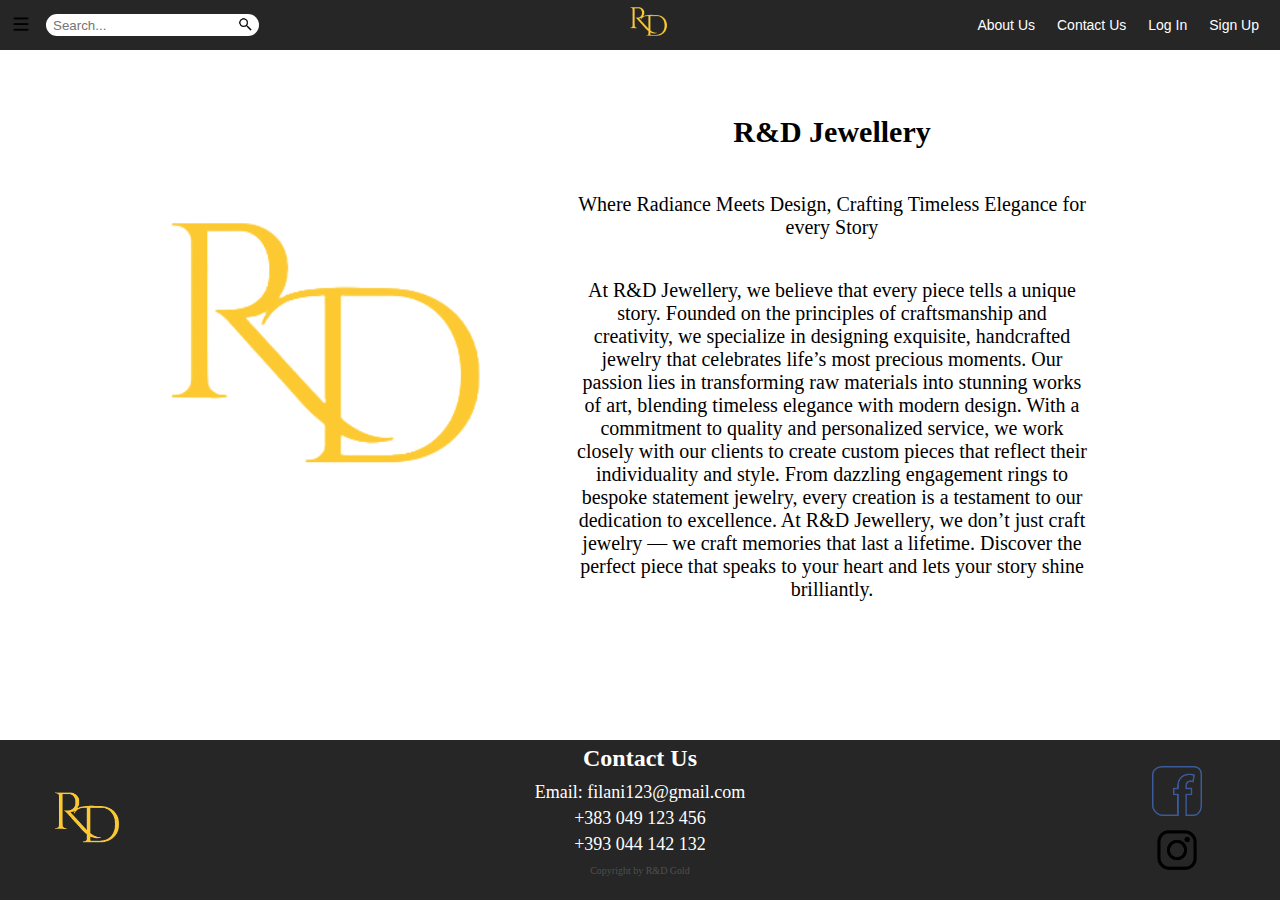
<file: aboutus.html>
<!DOCTYPE html>
<html lang="en">

<head>
    <meta charset="UTF-8">
    <meta name="viewport" content="width=device-width, initial-scale=1.0">
    <link rel="stylesheet" href="style.css">
    <link rel="stylesheet" href="aboutus.css">
    <title>About Us</title>
</head>

<body>
    <header>
        <div class="navbar">
            <div class="sidebar">
                <button>
                    <img src="images/menubar.png">
                </button>
            </div>
            <div class="search-bar">

                <input type="search" placeholder="Search...">
                <button id="search"><img src="images/search.png"></button>
            </div>
            <div class="logo">
                <a href="index.html"><img src="images/file.png" alt=""></a>

            </div>
            <div class="about-contact">
                <a href="aboutus.html"><button>About Us
                    </button>
                </a>
                <a href="contact.html" style="margin-left: 10px;"><button>Contact Us
                    </button></a>
            </div>
            <div class="register">
                <div class="login">
                    <button>
                        <a href="login.html">
                            Log In
                        </a>
                    </button>
                </div>
                <div class="signup">
                    <button>
                        <a href="signup.html">
                            Sign Up
                        </a>
                    </button>
                </div>
            </div>
        </div>
    </header>
    <main>
        <div class="aboutus-container">
            <div class="leftside">
                <img src="images/file.png" alt="">

            </div>
            <div class="rightside">
                <h2>R&D Jewellery</h2>
                <p>Where Radiance Meets Design, Crafting Timeless Elegance for every Story</p>
                <p>At R&D Jewellery, we believe that every piece tells a unique story. Founded on the principles of
                    craftsmanship and creativity, we specialize in designing exquisite, handcrafted jewelry that
                    celebrates life’s most precious moments. Our passion lies in transforming raw materials into
                    stunning works of art, blending timeless elegance with modern design.

                    With a commitment to quality and personalized service, we work closely with our clients to create
                    custom pieces that reflect their individuality and style. From dazzling engagement rings to bespoke
                    statement jewelry, every creation is a testament to our dedication to excellence.

                    At R&D Jewellery, we don’t just craft jewelry — we craft memories that last a lifetime. Discover the
                    perfect piece that speaks to your heart and lets your story shine brilliantly.</p>
            </div>
        </div>


    </main>
    <footer>
        <div id="footer">
            <div id="footer-logo">
                <img src="images/file.png" alt="">
            </div>
            <div id="contacts">
                <h2>Contact Us</h2>
                <p class="contact-p">Email: filani123@gmail.com</p>
                <p class="contact-p"> +383 049 123 456</p>
                <p class="contact-p"> +393 044 142 132</p>
                <p id="copyright">Copyright by R&D Gold</p>
            </div>
            <div id="social-medias">
                <a href="https://www.facebook.com/"><img src="images/fcbicon.png" alt=""></a>
                <a href="https://www.instagram.com/"><img src="images/igicon.png" alt=""></a>
            </div>
        </div>
    </footer>
</body>

</html>
</file>
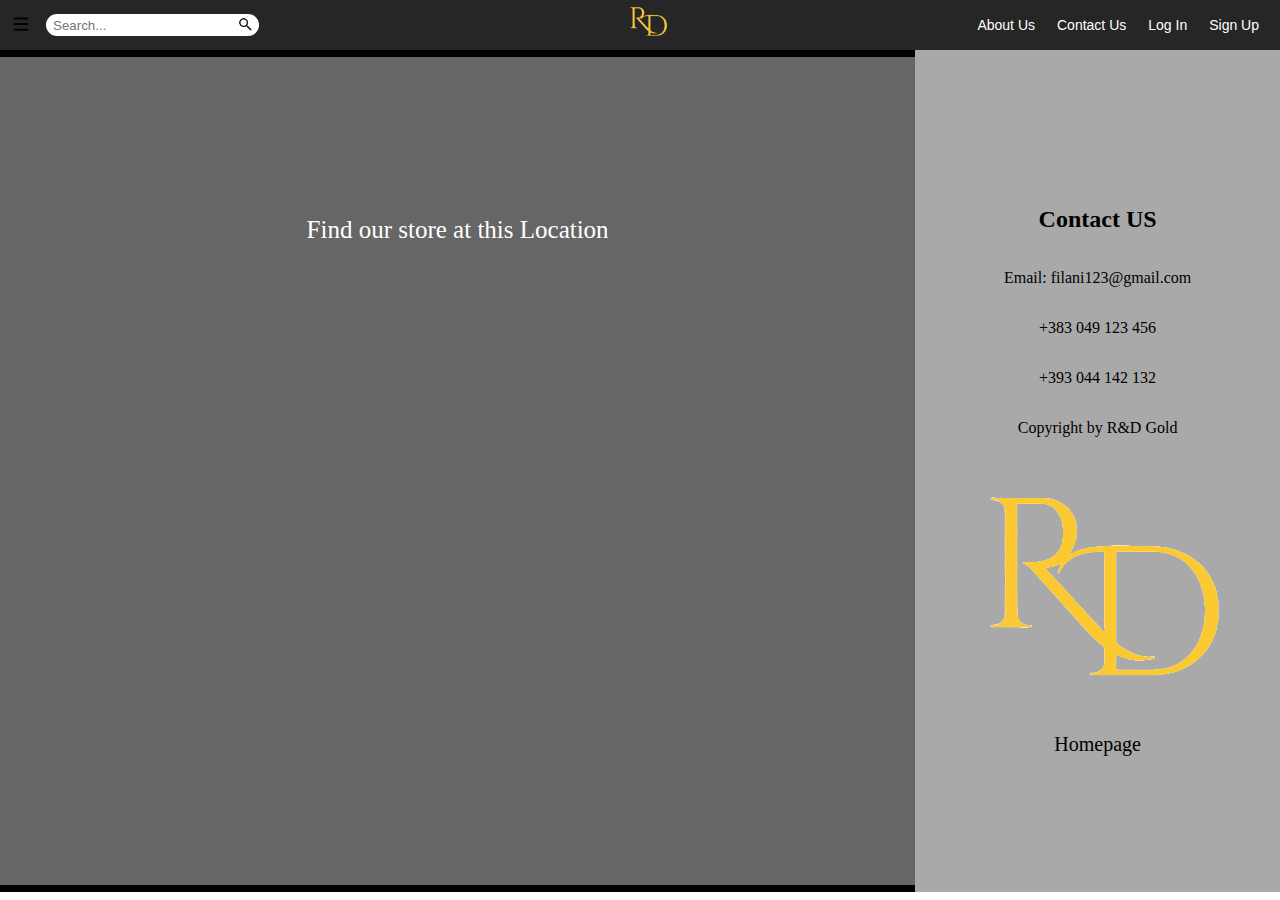
<file: contact.html>
<!DOCTYPE html>
<html lang="en">

<head>
    <meta charset="UTF-8">
    <meta name="viewport" content="width=device-width, initial-scale=1.0">
    <link rel="stylesheet" href="style.css">
    <link rel="stylesheet" href="contact.css">
    <title>Contact Us</title>
</head>

<body>
    <header>
        <div class="navbar">
            <div class="sidebar">
                <button>
                    <img src="images/menubar.png">
                </button>
            </div>
            <div class="search-bar">

                <input type="search" placeholder="Search...">
                <button id="search"><img src="images/search.png"></button>
            </div>
            <div class="logo">
                <a href="index.html"><img src="images/file.png" alt=""></a>

            </div>
            <div class="about-contact">
                <a href="aboutus.html"><button>About Us
                    </button>
                </a>
                <a href="contact.html" style="margin-left: 10px;"><button>Contact Us
                    </button></a>
            </div>
            <div class="register">
                <div class="login">
                    <button>
                        <a href="login.html">
                            Log In
                        </a>
                    </button>
                </div>
                <div class="signup">
                    <button>
                        <a href="signup.html">
                            Sign Up
                        </a>
                    </button>
                </div>
            </div>
        </div>
    </header>
    <main>
        <div class="contact-container">
            <div id="map">
                <p>Find our store at this Location</p>
                <iframe
                    src="https://www.google.com/maps/embed?pb=!1m18!1m12!1m3!1d722.0290751576757!2d21.161289172213742!3d42.662215400000015!2m3!1f0!2f0!3f0!3m2!1i1024!2i768!4f13.1!3m3!1m2!1s0x13549fa00a0995a9%3A0xc066f7dcdfc7bb41!2sTREATS4U!5e1!3m2!1sen!2s!4v1733678983966!5m2!1sen!2s"
                    width="600" height="450" style="border:0;" allowfullscreen="" loading="lazy"
                    referrerpolicy="no-referrer-when-downgrade"></iframe>
            </div>
            <div id="left-side">
                <h2>Contact US</h2>
                <p>Email: filani123@gmail.com</p>
                <p> +383 049 123 456</p>
                <p> +393 044 142 132</p>
                <p>Copyright by R&D Gold</p>
                <img src="images/file2.png" alt="">
                <a href="index.html" style="text-decoration: none; color: black; font-size: 20px;">Homepage</a>
            </div>
        </div>
    </main>

</body>

</html>
</file>
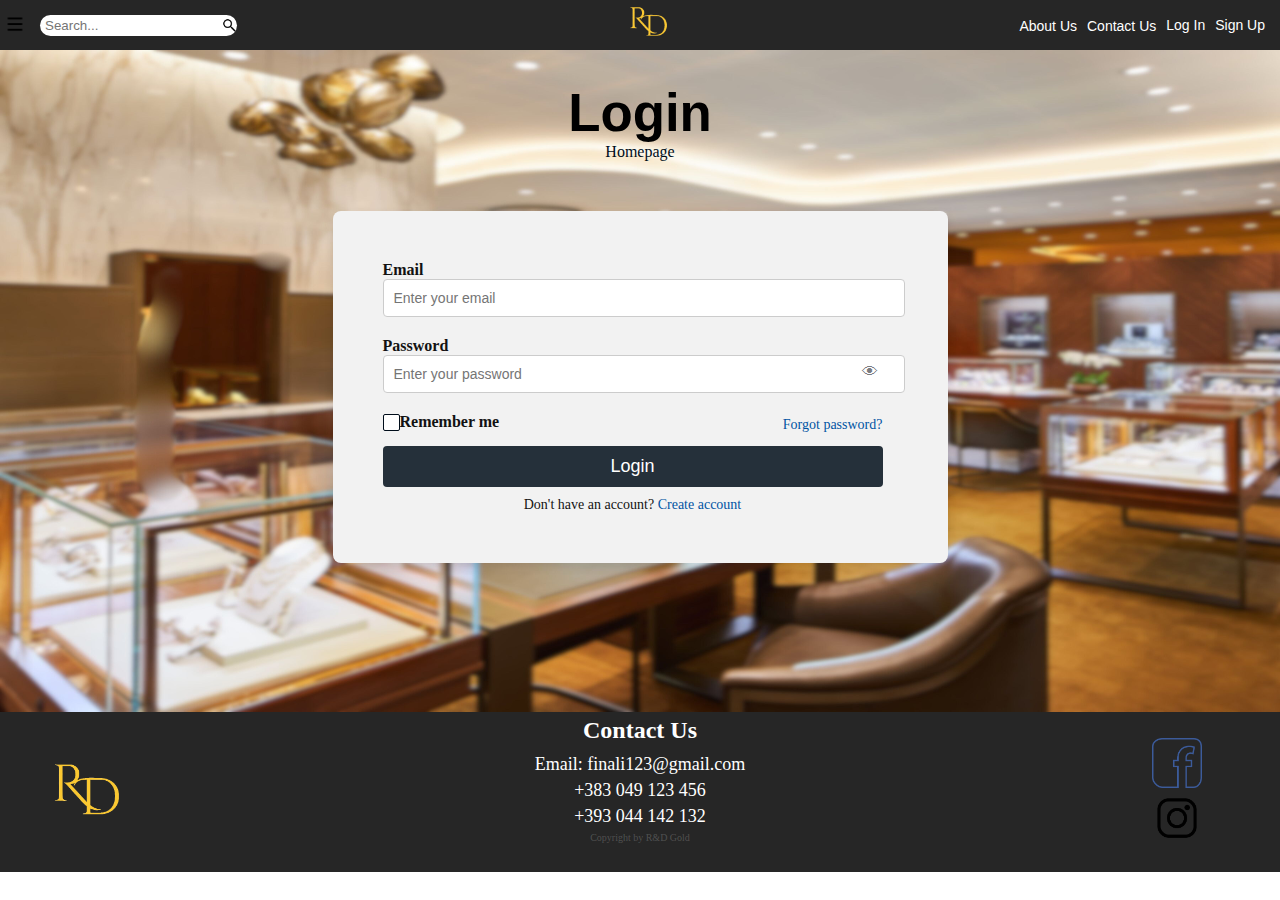
<file: login.html>
<!DOCTYPE html>
<html lang="en">

<head>
    <meta charset="UTF-8">
    <meta name="viewport" content="width=device-width, initial-scale=1.0">
    <link rel="stylesheet" href="style.css">
    <link rel="stylesheet" href="style_Login.css">
    <title>Document</title>
</head>

<body>

    <header>
        <div class="navbar">
            <div class="sidebar">
                <button>
                    <a href="store.html"><img src="images/menubar.png"></a>
                </button>
            </div>
            <div class="search-bar">

                <input type="search" placeholder="Search...">
                <button id="search"><img src="images/search.png"></button>
            </div>
            <div class="logo">
                <a href="index.html"><img src="images/file.png" alt=""></a>

            </div>
            <div class="about-contact" style="padding-top: 2.5px;">
                <a href="aboutus.html"><button>About Us
                    </button>
                </a>
                <a href="contact.html" style="margin-left: 10px;"><button>Contact Us
                    </button></a>
            </div>
            <div class="register">
                <div class="login">
                    <button>
                        <a href="login.html">
                            Log In
                        </a>
                    </button>
                </div>
                <div class="signup">
                    <button>
                        <a href="signup.html">
                            Sign Up
                        </a>
                    </button>
                </div>
            </div>
        </div>
    </header>
    <main>
        <div class="Logintext">
            <h1>Login</h1>
            <a href="index.html">Homepage</a>
        </div>
        <div class="loginbox">
            <div class="vrflexbox">
                <form action="/login" method="post">
                    <label for="Email">Email</label>
                    <input type="email" id="Email" name="email" placeholder="Enter your email" required>
                    <label for="password">Password</label>
                    <div class="input-container">
                        <input type="password" id="password" placeholder="Enter your password" required>
                        <button type="button" class="toggle-password" onclick="togglePassword()">👁</button>
                    </div>


                    <div class="hrflexbox">
                        <label class="checkbox">
                            <input type="checkbox" name="agree" value="yes">
                            Remember me
                        </label>
                        <a href="#">Forgot password?</a>
                    </div>
                    <button class="button" type="submit">Login</button>
                    <p>Don't have an account? <a href="signup.html" class="register-link">Create account</a></p>
            </div>
        </div>
        </form>
    </main>
    <footer>

        <div id="footer">
            <div id="footer-logo">
                <img src="images/file.png" alt="">
            </div>
            <div id="contacts">
                <h2>Contact Us</h2>
                <p class="contact-p">Email: finali123@gmail.com</p>
                <p class="contact-p"> +383 049 123 456</p>
                <p class="contact-p"> +393 044 142 132</p>
                <p id="copyright">Copyright by R&D Gold</p>
            </div>
            <div id="social-medias">
                <img src="images/fcbicon.png" alt="">
                <img src="images/igicon.png" alt="">
            </div>
        </div>

        <script>
            function togglePassword() {
                const passwordInput = document.getElementById('password');
                const toggleButton = document.querySelector('.toggle-password');


                const isPasswordVisible = passwordInput.type === 'text';
                passwordInput.type = isPasswordVisible ? 'password' : 'text';


            }
        </script>
    </footer>

</body>

</html>
</file>
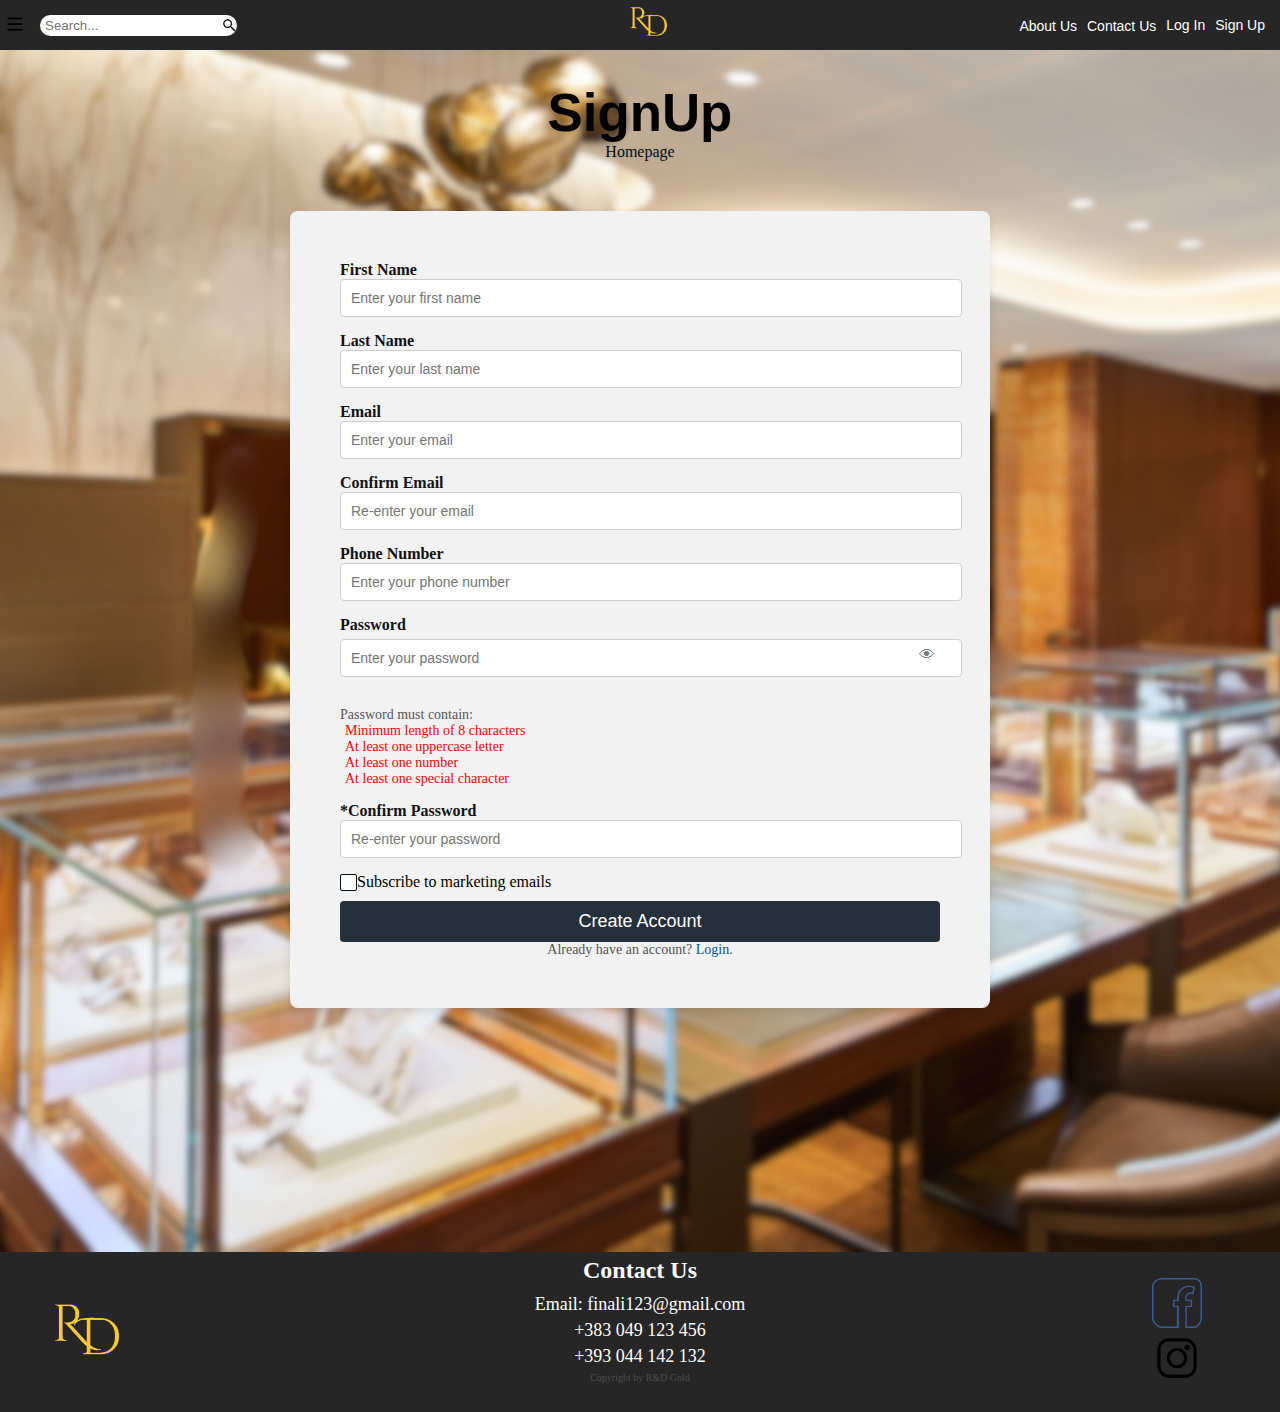
<file: signup.html>
<!DOCTYPE html>
<html lang="en">

<head>
    <meta charset="UTF-8">
    <meta name="viewport" content="width=device-width, initial-scale=1.0">
    <link rel="stylesheet" href="style.css">
    <link rel="stylesheet" href="style_signup.css">
    <title>Document</title>
</head>

<body>

    <header>
        <div class="navbar">
            <div class="sidebar">
                <button>
                    <a href="store.html"><img src="images/menubar.png"></a>
                </button>
            </div>
            <div class="search-bar">

                <input type="search" placeholder="Search...">
                <button id="search"><img src="images/search.png"></button>
            </div>
            <div class="logo">
                <a href="index.html"> <img src="images/file.png" alt=""></a>

            </div>
            <div class="about-contact" style="padding-top: 2.5px;">
                <a href="aboutus.html"><button>About Us
                    </button>
                </a>
                <a href="contact.html" style="margin-left: 10px;"><button>Contact Us
                    </button></a>
            </div>
            <div class="register">
                <div class="login">
                    <button>
                        <a href="login.html">
                            Log In
                        </a>
                    </button>
                </div>
                <div class="signup">
                    <button>
                        <a href="signup.html">
                            Sign Up
                        </a>
                    </button>
                </div>
            </div>
        </div>
    </header>
    <main>
        <div class="Logintext">
            <h1>SignUp</h1>
            <a href="index.html">Homepage</a>
        </div>
        <div class="create-account-box">
            <form id="create-account-form">

                <label for="first-name" class="form-label">First Name</label>
                <input type="text" id="first-name" name="first-name" class="form-input"
                    placeholder="Enter your first name" required>


                <label for="last-name" class="form-label">Last Name</label>
                <input type="text" id="last-name" name="last-name" class="form-input" placeholder="Enter your last name"
                    required>


                <label for="email" class="form-label">Email</label>
                <input type="email" id="email" name="email" class="form-input" placeholder="Enter your email" required>


                <label for="confirm-email" class="form-label">Confirm Email</label>
                <input type="email" id="confirm-email" name="confirm-email" class="form-input"
                    placeholder="Re-enter your email" required>


                <label for="phone-number" class="form-label">Phone Number</label>
                <input type="tel" id="phone-number" name="phone-number" class="form-input"
                    placeholder="Enter your phone number" required>


                <div class="password-wrapper">

                    <label for="password" class="form-label">Password</label>
                    <div class="input-container">
                        <input type="password" id="password" name="password" class="form-input"
                            placeholder="Enter your password" required>
                        <button type="button" class="toggle-password" onclick="togglePassword()">👁</button>
                    </div>

                </div>

                <div id="password-requirements" class="password-requirements">
                    Password must contain:
                    <ul>
                        <li id="min-length" class="invalid">Minimum length of 8 characters</li>
                        <li id="uppercase" class="invalid">At least one uppercase letter</li>
                        <li id="number" class="invalid">At least one number</li>
                        <li id="special-char" class="invalid">At least one special character</li>
                    </ul>
                </div>


                <label for="confirm-password" class="form-label">*Confirm Password</label>
                <input type="password" id="confirm-password" name="confirm-password" class="form-input"
                    placeholder="Re-enter your password" required>


                <label class="checkbox">
                    <input type="checkbox" name="agree" value="yes">
                    Subscribe to marketing emails
                </label>


                <button type="submit" class="form-button">Create Account</button>


                <p class="privacy-policy-text">
                    Already have an account?
                    <a href="login.html">Login</a>.
                </p>
            </form>
        </div>


    </main>
    <footer>
        <div id="footer">
            <div id="footer-logo">
                <img src="images/file.png" alt="">
            </div>
            <div id="contacts">
                <h2>Contact Us</h2>
                <p class="contact-p">Email: finali123@gmail.com</p>
                <p class="contact-p"> +383 049 123 456</p>
                <p class="contact-p"> +393 044 142 132</p>
                <p id="copyright">Copyright by R&D Gold</p>
            </div>
            <div id="social-medias">
                <img src="images/fcbicon.png" alt="">
                <img src="images/igicon.png" alt="">
            </div>
        </div>
    </footer>

    <script src="signup.js"></script>


</body>

</html>
</file>
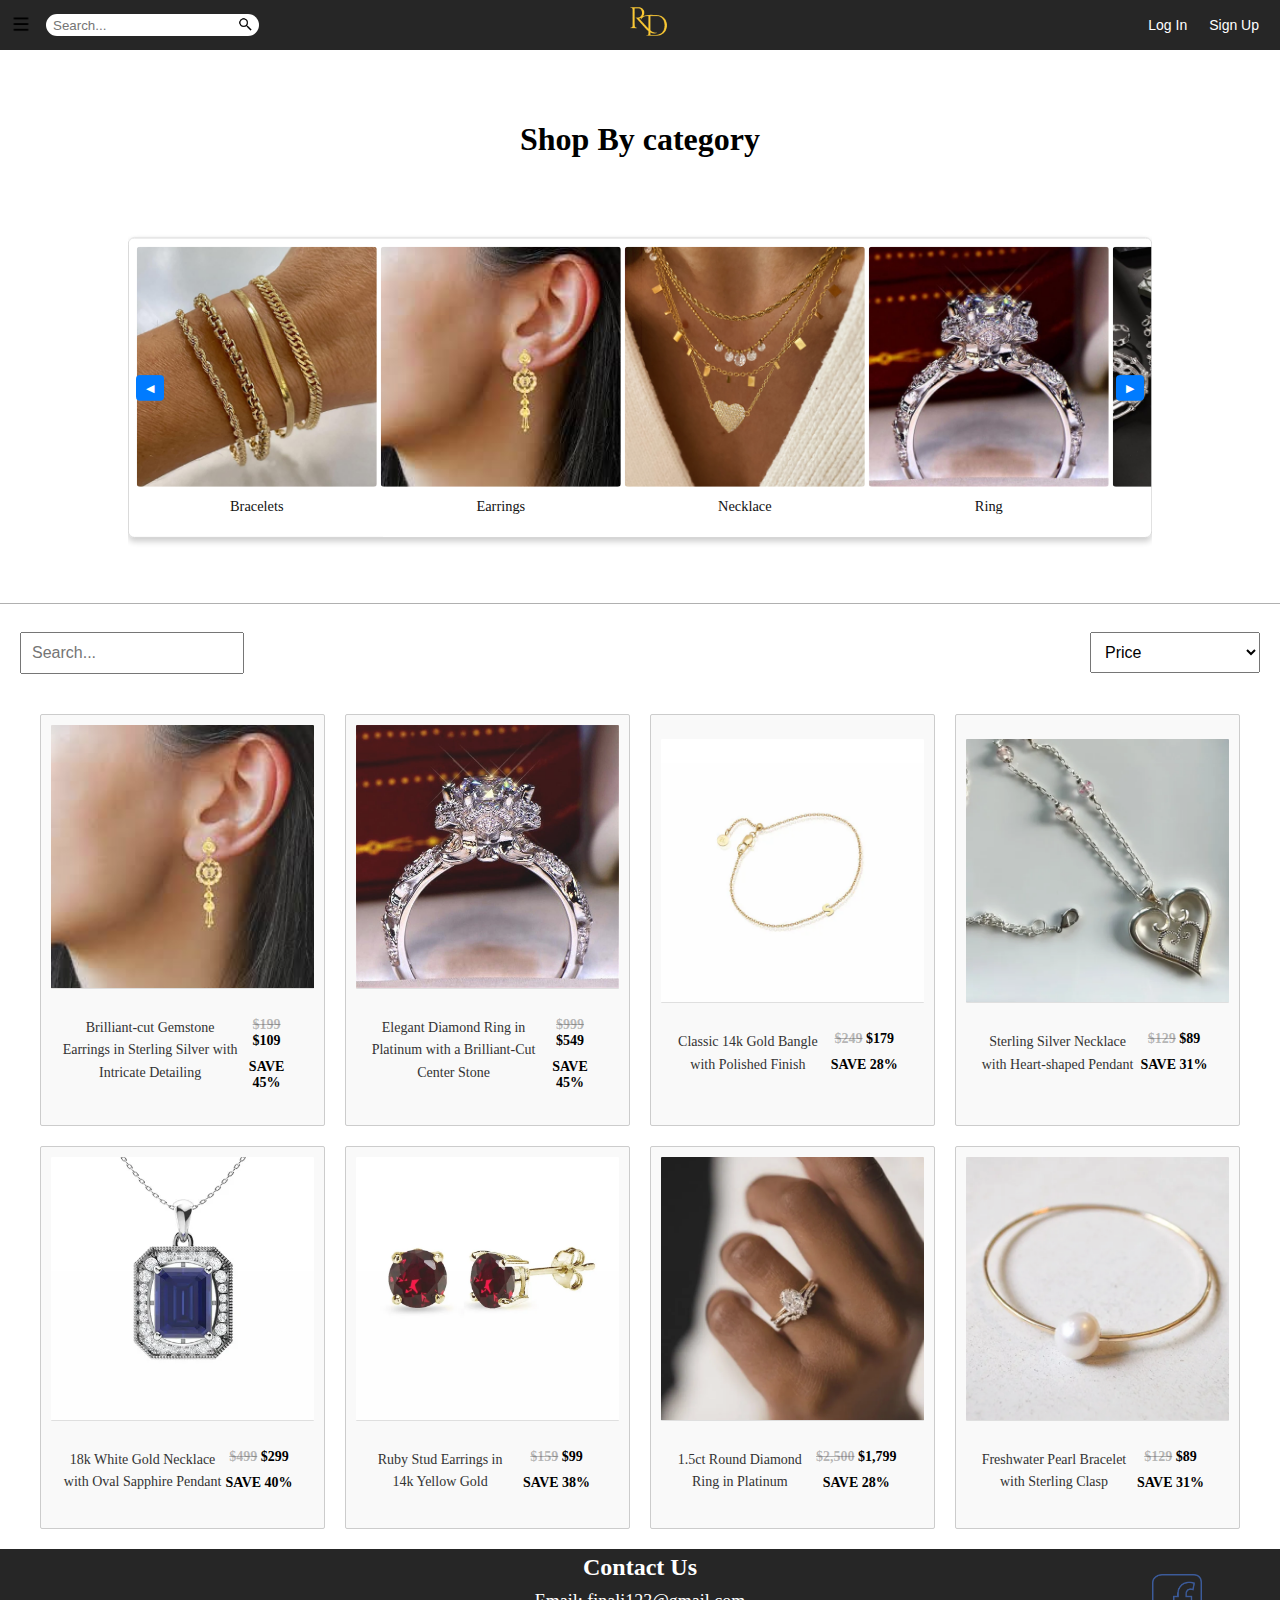
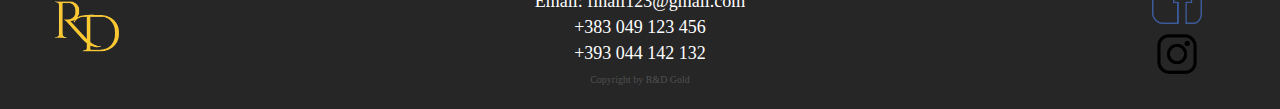
<file: store.html>
<!DOCTYPE html>
<html lang="en">

<head>
  <meta charset="UTF-8">
  <meta name="viewport" content="width=device-width, initial-scale=1.0">
  <link rel="stylesheet" href="style.css">
  <link rel="stylesheet" href="style_store.css">
  <title>Store</title>
</head>

<body>
  <header>
    <div class="navbar">
      <div class="sidebar">
        <button>
          <img src="images/menubar.png">
        </button>
      </div>
      <div class="search-bar">

        <input type="search" placeholder="Search...">
        <button id="search"><img src="images/search.png"></button>
      </div>
      <div class="logo">
        <a href="index.html"><img src="images/file.png" alt=""></a>

      </div>
      <div class="register">
        <div class="login">
          <button>
            <a href="login.html">
              Log In
            </a>
          </button>
        </div>
        <div class="signup">
          <button>
            <a href="signup.html">
              Sign Up
            </a>
          </button>
        </div>
      </div>
    </div>
  </header>
  <main>
    <div class="image-scroll-text">
      <h1>Shop By category</h1>
    </div>
    <section class="image-scroll-section">
      <div class="image-scroll-container">
        <div class="image-item"><a href="#">
            <img class="image" src="images/bracelets.jpg" alt="Bracelets">
            <p class="image-caption">Bracelets</p>
          </a>
        </div>
        <div class="image-item"><a href="#">
            <img class="image" src="images/earrings.jpg" alt="Earrings">
            <p class="image-caption">Earrings</p>
          </a>
        </div>
        <div class="image-item"><a href="#">
            <img class="image" src="images/necklace.jpg" alt="Necklace">
            <p class="image-caption">Necklace</p>
          </a>
        </div>
        <div class="image-item"><a href="#">
            <img class="image" src="images/ring.jpg" alt="Ring">
            <p class="image-caption">Ring</p>
          </a>
        </div>
        <div class="image-item"><a href="#">
            <img class="image" src="images/silver.jpg" alt="Silver">
            <p class="image-caption">Silver</p>
          </a>
        </div>
        <div class="image-item"><a href="#">
            <img class="image" src="images/gold.webp" alt="Gold">
            <p class="image-caption">Gold</p>
          </a>
        </div>
      </div>

      <button class="scroll-left">◀</button>
      <button class="scroll-right">▶</button>
    </section>
    <hr>
    <section class="search-filter-section">
      <div class="search-box">
        <input type="text" placeholder="Search..." />
      </div>
      <div class="filter-dropdown">
        <select>
          <option value="price">Price</option>
          <option value="category">Category</option>
          <option value="rating">Rating</option>
        </select>
      </div>
    </section>
    <section class="grid-container">

      <div class="grid-item">
        <a href="#"><img src="images/earrings.jpg" alt="Gemstone Earrings"></a>
        <div class="item-details">
          <p class="item-description">Brilliant-cut Gemstone Earrings in Sterling Silver with Intricate Detailing</p>
          <div class="item-pricing">
            <p class="item-price"><span class="strike">$199</span> $109</p>
            <p class="save-percentage">SAVE 45%</p>
          </div>
        </div>
      </div>
      <div class="grid-item">
        <a href="#"><img src="images/ring.jpg" alt="Diamond Solitaire Ring"></a>
        <div class="item-details">
          <p class="item-description">Elegant Diamond Ring in Platinum with a Brilliant-Cut Center Stone</p>
          <div class="item-pricing">
            <p class="item-price"><span class="strike">$999</span> $549</p>
            <p class="save-percentage">SAVE 45%</p>
          </div>
        </div>
      </div>
      <div class="grid-item">
        <a href="#"><img src="images/gold-bracelet.jpg" alt="Gold Bracelet"></a>
        <div class="item-details">
          <p class="item-description">Classic 14k Gold Bangle with Polished Finish</p>
          <div class="item-pricing">
            <p class="item-price"><span class="strike">$249</span> $179</p>
            <p class="save-percentage">SAVE 28%</p>
          </div>
        </div>
      </div>
      <div class="grid-item">
        <a href="#"><img src="images/silver-necklace.jpg" alt="Sterling Silver Necklace"></a>
        <div class="item-details">
          <p class="item-description">Sterling Silver Necklace with Heart-shaped Pendant</p>
          <div class="item-pricing">
            <p class="item-price"><span class="strike">$129</span> $89</p>
            <p class="save-percentage">SAVE 31%</p>
          </div>
        </div>
      </div>
      <div class="grid-item">
        <a href="#"><img src="images/sapphire-necklace.jpg" alt="Sapphire Necklace"></a>
        <div class="item-details">
          <p class="item-description">18k White Gold Necklace with Oval Sapphire Pendant</p>
          <div class="item-pricing">
            <p class="item-price"><span class="strike">$499</span> $299</p>
            <p class="save-percentage">SAVE 40%</p>
          </div>
        </div>
      </div>

      <div class="grid-item">
        <a href="#"><img src="images/ruby-earrings.jpg" alt="Ruby Earrings"></a>
        <div class="item-details">
          <p class="item-description">Ruby Stud Earrings in 14k Yellow Gold</p>
          <div class="item-pricing">
            <p class="item-price"><span class="strike">$159</span> $99</p>
            <p class="save-percentage">SAVE 38%</p>
          </div>
        </div>
      </div>

      <div class="grid-item">
        <a href="#"><img src="images/diamond-ring.jpg" alt="Diamond Ring"></a>
        <div class="item-details">
          <p class="item-description">1.5ct Round Diamond Ring in Platinum</p>
          <div class="item-pricing">
            <p class="item-price"><span class="strike">$2,500</span> $1,799</p>
            <p class="save-percentage">SAVE 28%</p>
          </div>
        </div>
      </div>

      <div class="grid-item">
        <a href="#"><img src="images/pearl-bracelet.jpg" alt="Pearl Bracelet"></a>
        <div class="item-details">
          <p class="item-description">Freshwater Pearl Bracelet with Sterling Clasp</p>
          <div class="item-pricing">
            <p class="item-price"><span class="strike">$129</span> $89</p>
            <p class="save-percentage">SAVE 31%</p>
          </div>
        </div>
      </div>

    </section>
    <script src="store.js"></script>
  </main>
  <footer>
    <div id="footer">
      <div id="footer-logo">
        <img src="images/file.png" alt="">
      </div>
      <div id="contacts">
        <h2>Contact Us</h2>
        <p class="contact-p">Email: finali123@gmail.com</p>
        <p class="contact-p"> +383 049 123 456</p>
        <p class="contact-p"> +393 044 142 132</p>
        <p id="copyright">Copyright by R&D Gold</p>
      </div>
      <div id="social-medias">
        <img src="images/fcbicon.png" alt="">
        <img src="images/igicon.png" alt="">
      </div>
    </div>
  </footer>
</body>

</html>
</file>
<file: style.css>
body {
    margin: 0;
    padding: 0;
    background-color: white;
}


.navbar {
    display: flex;
    align-items: center;
    justify-content: space-between;
    margin-top: 0;
    height: 50px;
    background-color: rgba(0, 0, 0, 0.85);
}

.sidebar {
    background-color: rgba(255, 255, 255, 0);
    justify-content: baseline;
    align-items: center;
}

.sidebar button {
    background-color: rgba(255, 255, 255, 0);
    width: auto;
    height: auto;
    border: none;
    padding: auto;
    padding-right: 10px;
}

.sidebar img {
    height: 30px;
    width: 30px;
    padding-top: 3px;
}

.search-bar {
    margin-left: 0;
    padding-left: 5px;
    display: flex;
    justify-content: baseline;

    border-radius: 20px;
    background-color: white;

    margin-right: auto;
}

.search-bar input {
    width: 100%;
    border: none;
    background-color: transparent;
    outline: none;
    box-shadow: none;
}


.search-bar button {
    border: none;
    background-color: rgba(255, 255, 255, 0);
}

#search {
    padding-top: 3px;
}

button:hover {
    cursor: pointer;
}

.search-bar img {
    height: 15px;
    width: 15px;
}

.logo {
    left: 47.5%;
    position: absolute;
    display: flex;
    justify-content: center;
    align-items: center;
    margin-left: 0;
    color: gold;
    margin-right: auto;
    font-size: 20px;
}

.logo img {
    width: 80px;
    height: 80xp;
}

.about-contact {
    display: flex;
    justify-content: space-between;
    background-color: rgba(255, 255, 255, 0);
    align-items: center;
    margin-right: 10px;
    width: max-content;


}

.about-contact a {
    text-decoration: none;
}

.about-contact button {
    display: flex;
    align-items: center;
    border: none;
    font-size: 14px;
    background: rgba(255, 255, 255, 0);
    color: white;
}

.register {
    display: flex;

    justify-content: end;
    padding-right: 15px;

}

.register button {
    background-color: rgba(255, 255, 255, 0);
    border: none;
}

.register a {
    color: white;
    text-decoration: none;
    font-size: 14px;
}

.login {
    margin-right: 10px;
}


.top {
    background-image: url(images/topimage.jpg);
    width: 100%;
    height: 50vh;
    background-size: 100% 50vh;

    background-repeat: no-repeat;
    margin-top: 0;
    display: flex;
    justify-content: end;
    align-items: flex-end;

    filter: drop-shadow(0px 1px 5px black);
    background-color: navy;
}

.top img {
    width: 150px;
    height: 150px;
}

.company-name {
    background-color: transparent;
    color: gold;
    font-size: 25px;

}


.products {
    display: flex;

    align-items: end;
    background-color: white;
    width: 100%;
    height: 40vh;

}

.product-buttons {
    display: flex;
    justify-self: baseline;
    height: 100%;
    width: 50%;
    padding-left: 15%;

    padding-right: 10px;
}

.product-buttons button:hover {
    transform: scale(1.0125);

}

#category {

    display: flex;
    justify-content: baseline;
    padding-left: 15%;
    align-items: center;
    font-size: 25px;
    height: 100px;
}

.product-image {
    display: flex;
    align-items: center;
    justify-self: end;
    width: 60%;
    margin-right: 20%;
    height: 100%;


}


.prod-buttons {
    display: flex;
    flex-direction: column;
    height: 100%;

}

.prod-buttons button {
    width: 100%;
    height: 100%;
    border: none;

    margin: 2px;
}

.prod-buttons a {

    width: 200px;
    height: 25%;
    border: none;

    margin: 2px;

}

.product-image img {
    width: 100%;
    height: 100%;
    margin: auto;
    transition: opacity 0.1s ease-in;
    background-color: white;

}

#quote {
    margin-top: 25px;
    width: 100%;

    font-size: 30px;
    display: flex;
    justify-content: center;
    align-items: center;
    flex-direction: column;
    margin-bottom: 0;
}

#quote p {
    padding-top: 20;
}

#popular {
    display: flex;
    width: 100%;
    justify-content: space-around;
    align-items: center;
    height: 50vh;
    background: white;
    margin-top: 0;
}

.popular-product {
    display: flex;
    justify-content: center;
    flex-direction: column;
    width: 25%;
    height: 300px;

    border-radius: 1px;
    background-color: white;
}

.popular-image {
    margin: 5px;

    height: 70%;
    border-radius: 30px;
}

.popular-image img {
    width: 100%;
    height: 100%;
    border-radius: 30px;

}

.popular-text {
    width: 100%;
    display: flex;
    text-align: center;
    justify-content: center;
}

#popular-message {
    display: flex;
    justify-content: baseline;
    text-align: center;
    align-items: center;
    font-size: 40px;
    height: 50px;
    margin-top: 0;
    margin-left: 5%;

}

.prev-next {
    position: absolute;
    top: 50%;
    transform: translateY(-50%);
    width: 100%;
    display: flex;
    justify-content: space-between;
    pointer-events: none;
}

.prev-next button {
    pointer-events: auto;
    background: rgba(0, 0, 0, 0.5);
    color: #fff;
    border: none;
    padding: 10px 15px;
    margin: 10px;
    cursor: pointer;
    border-radius: 50%;
    transition: background 0.3s ease;
}

.prev-next button:hover {
    background: rgba(0, 0, 0, 0.8);
}

#slider {
    position: relative;
    width: 90%;
    height: 60vh;
    margin-left: 5%;
    overflow: hidden;
    border-radius: 10px;
    box-shadow: 0 4px 10px rgba(0, 0, 0, 0.2);
    background-color: lightgray;
    margin-bottom: 5%;
}

.slides {
    display: flex;
    transition: transform 1s ease-in-out;

}

.slide {
    min-width: 100%;
    height: 100%;
    position: relative;
    display: flex;
    justify-content: center;
}

.slide-image {
    display: flex;
    width: 100%;
    height: 70vh;
    background-color: black;
}

.slide-image img {
    width: 100%;
    height: 100%;
}

.slide .text {
    position: absolute;
    top: 50vh;
    justify-self: center;
    background: rgba(0, 0, 0, 0.6);
    color: #fff;
    padding: 10px 20px;
    border-radius: 5px;
    font-size: 1.2em;
    text-align: center;
}

#brands {
    width: 100%;
    display: flex;

    flex-direction: column;
    object-fit: contain;
    margin-bottom: 5%;
}

.brand-type1 {
    position: relative;
    display: flex;
    justify-content: baseline;
    justify-self: baseline;
    align-items: center;
    width: 100%;
    height: 30vh;
    background-color: white;


}

.brand-type2 {
    position: relative;
    display: flex;
    justify-content: end;
    justify-self: end;
    align-items: center;
    width: 100%;
    height: 30vh;
    background-color: white;
    margin-top: 15px;
    margin-bottom: 15px;

}

.brand-image1 {
    position: relative;
    height: 100%;
    width: 30%;
    margin-left: 5%;
    box-shadow: -5px 0px 10px 5px darkgray;
}

.brand-image2 {
    position: relative;
    height: 100%;
    width: 30%;
    margin-right: 5%;
    box-shadow: 5px 0px 10px 5px darkgray;
}

.brand-image1 img {
    width: 100%;
    height: 100%;
}

.brand-image2 img {
    width: 100%;
    height: 100%;
}

.brand-text1 {
    position: absolute;
    display: flex;
    height: 60%;
    width: 30%;
    top: 20%;
    left: 30%;
    background-color: darkgray;
    flex-direction: column;
}

.brand-text2 {
    position: absolute;
    display: flex;
    height: 60%;
    width: 30%;
    top: 20%;
    right: 30%;
    background-color: darkgray;
    flex-direction: column;
}

.brand-text1 p {
    text-align: center;
    padding: 5px;
}

.brand-text2 p {
    text-align: center;
    padding: 5px;
}

.brand-logo {
    width: 80%;
    height: 40%;
    margin-left: 10%;
    padding-top: 5%;
    object-fit: cover;
}

.brand-logo img {
    width: 80%;
    height: 100%;

}

#brand-message {
    display: flex;
    justify-content: baseline;
    margin-left: 5%;
    text-align: center;
    font-size: 40px;
}







#footer {
    display: flex;
    justify-content: space-between;
    width: 100%;
    height: 160px;
    background-color: rgba(0, 0, 0, 0.85);
    margin-bottom: 0;
    position: relative;

}

#footer-logo {
    width: 25%;
    display: flex;
    justify-content: baseline;
    align-items: center;
}

#footer-logo img {
    width: 140px;
    height: 140px;
    padding-left: 5%;
}

#contacts {
    text-align: center;
    height: 100px;
    width: 50%;
}

#contacts .contact-p {
    margin: 5px;
    font-size: 18px;
    color: white;
}

#contacts h2 {
    color: white;
    margin-top: 5px;
    margin-bottom: 10px;
}

#copyright {
    font-size: 10px;
    color: rgba(255, 255, 255, .2);
}

#social-medias {
    width: 25%;
    display: flex;
    padding-top: 2%;
    flex-direction: column;


}

#social-medias img {
    width: 50px;
    height: 50px;
    padding-bottom: 5px;
    padding-left: 60%;

}

hr {
    width: 85%;

}

#at-quote {

    width: 60%;
}
</file>
<file: aboutus.css>
main {
    background-color: white;
    height: 75vh;
}

.aboutus-container {
    width: 100%;
    height: 100%;
    display: flex;
    justify-content: center;
    align-items: center;

}

.leftside {
    width: 40%;
    height: 100%;
    display: flex;
    justify-content: center;
    align-items: center;
    flex-direction: column;
    color: gold;
    font-size: 20px;
    text-align: center;
    margin-bottom: 5%;

}

.leftside img {
    height: 100%
}

.rightside {
    width: 40%;
    height: 100%;
    display: flex;
    justify-content: center;
    align-items: center;
    text-align: center;
    font: black;
    flex-direction: column;
    font-size: 20px;
    margin-bottom: 5%;
    margin-right: 10%;
}

footer {
    position: absolute;
    bottom: 0;
    width: 100%;
}
</file>
<file: contact.css>
main {
    background-color: black;
}

.contact-container {
    display: flex;
    justify-content: center;
    align-items: center;
    width: 100%;
    height: 100%;
}

#map {
    width: 70%;
    height: 88.5vh;
    display: flex;
    justify-content: center;
    align-items: center;
    flex-direction: column;
    padding-bottom: 2.5%;
    font-size: 25px;
    padding-left: 2.5%;
    background-color: rgba(255, 255, 255, 0.4);
    padding-right: 2.5%;
    color: white;
}

iframe {
    border-radius: 20px;
    width: 100%;
}

#left-side {
    display: flex;
    justify-content: center;
    align-items: center;
    width: 30%;
    height: 93.5vh;
    background-color: darkgray;
    flex-direction: column;
}

footer {
    position: absolute;
    bottom: 0;
    width: 100%;
}
</file>
<file: style_Login.css>
main {
    background-image: url(images/bluredbackground.jpg);
    background-repeat: no-repeat;
    background-size: cover;
    background-blend-mode: luminosity;
    background-size: 100% 100%;
    padding-top: 2.5%;
    height: 70vh;
}

* {
    margin: 0;
    padding: 0;

}

.Logintext {
    text-align: center;
}

.Logintext h1 {
    font-family: 'Lucida Sans', 'Lucida Sans Regular', 'Lucida Grande', 'Lucida Sans Unicode', Geneva, Verdana, sans-serif;
    font-size: 3.3rem;
}

.Logintext a {
    color: #000d1a;
    text-decoration: none;
}

.Logintext a:hover {
    text-decoration: underline;
}

.loginbox {
    width: 100%;
    max-width: 500px;
    background-color: #f2f2f2;
    padding: 50px;
    padding-right: 65px;
    margin: 50px auto;
    border-radius: 8px;
    box-shadow: 0 4px 10px rgba(0, 0, 0, 0.1);
}


.vrflexbox {
    display: flex;
    flex-direction: column;
    gap: 15px;
}


.loginbox label {
    font-size: 16px;
    font-weight: bold;
    margin-bottom: 5px;
    color: #121212;
}

.loginbox p {
    font-size: 16px;
    color: #121212;
}

.loginbox a {
    font-size: 16px;
    color: #121212;
}

.loginbox input[type="email"],
.loginbox input[type="password"],
.loginbox input[type="text"] {
    width: 100%;
    padding: 10px;
    font-size: 14px;
    border: 1px solid #ccc;
    border-radius: 4px;
    margin-bottom: 20px;
    transition: 0.3s;
}

.loginbox input[type="email"]:hover,
.loginbox input[type="password"]:hover,
.loginbox input[type="text"]:hover {
    border: 1px solid #7e7e7e;

}

input[type="checkbox"] {
    appearance: none;
    width: 17px;
    height: 17px;
    border: 1px solid #000d1a;
    border-radius: 2px;
    outline: none;
    cursor: pointer;
    display: inline-block;
    position: relative;
    background-color: white;
    transition: all 0.3s;
}

input[type="checkbox"]:checked {
    background-color: #000d1a;
    border-color: #000d1a;


}

input[type="checkbox"]:checked::after {
    content: '✔';
    color: white;
    font-size: 10px;
    position: absolute;
    top: 50%;
    left: 50%;
    transform: translate(-50%, -50%);


}

input[type="checkbox"]:hover {
    box-shadow: 0 0 2px #00080f;

}

.checkbox {
    display: flex;
    align-items: center;
}

.loginbox .hrflexbox {
    display: flex;
    justify-content: space-between;
    align-items: center;
}


.loginbox .button {
    background-color: #25303a;
    color: white;
    border: none;
    padding: 10px;
    font-size: 18px;
    border-radius: 4px;
    cursor: pointer;
    transition: background-color 0.3s;


}

.loginbox .button:hover {
    background-color: #000d1a;

}


.loginbox a {
    color: #0054a3;
    text-decoration: none;
    font-size: 14px;
}

.loginbox a:hover {
    text-decoration: underline;
}


.loginbox p {
    font-size: 14px;
    text-align: center;
}

.show-password-checkbox {
    margin-right: 5px;

}

.input-container {
    position: relative;

}

.toggle-password {
    position: absolute;
    right: 5px;
    top: 30%;
    transform: translateY(-50%);
    cursor: pointer;
    border: none;
    background: none;
    font-size: 16px;
    color: #797d80;
    transition: 0.3s;
}

.toggle-password:hover {
    color: black;
    text-shadow: #000d1a;
}

.button {
    display: block;
    margin: 10px 0;
    width: 100%;
}
</file>
<file: style_signup.css>
main {
    background-image: url(images/bluredbackground.jpg);
    background-repeat: no-repeat;
    background-size: cover;
    padding-top: 2.5%;
    height: 130vh;

}

* {
    margin: 0;
    padding: 0;
}

.Logintext {
    text-align: center;
}

.Logintext h1 {
    font-family: 'Lucida Sans', 'Lucida Sans Regular', 'Lucida Grande', 'Lucida Sans Unicode', Geneva, Verdana, sans-serif;
    font-size: 3.3rem;
}

.Logintext a {
    color: #000d1a;
    text-decoration: none;
}

.Logintext a:hover {
    text-decoration: underline;
}

.create-account-box {
    width: 100%;
    max-width: 600px;
    background-color: #f2f2f2;
    padding: 50px;
    margin: 50px auto;
    border-radius: 8px;
    box-shadow: 0 4px 10px rgba(0, 0, 0, 0.1);
}


.form-label {
    font-size: 16px;
    font-weight: bold;
    margin-bottom: 5px;
    color: #121212;
}


.form-input {
    width: 100%;
    padding: 10px;
    margin-bottom: 15px;
    font-size: 14px;
    border: 1px solid #ccc;
    border-radius: 4px;
    transition: all 0.3s;
}

.form-input:hover {
    border: 1px solid #7e7e7e;
}

.password-wrapper {
    margin-bottom: 15px;
    display: flex;
    flex-direction: column;
}


.show-password-container {
    display: flex;
    justify-content: flex-end;
    margin-top: 5px;
}

.hrflex {
    display: flex;
    flex-direction: row;
    justify-content: space-between;
    align-items: center;
    width: 100%;
    padding: 10px;
}

.show-password-label {
    font-size: 14px;
    color: #555;
    display: flex;
    align-items: center;
}

.show-password-checkbox {
    margin-right: 5px;

}



.password-requirements {
    font-size: 14px;
    margin-bottom: 15px;
    color: #555;
}

.password-requirements ul {
    padding-left: 5px;
    list-style-type: none;
}


.password-requirements .invalid {
    color: red;
}

.password-requirements .valid {
    color: green;
}

.marketing-checkbox-label {
    font-size: 14px;
    margin-top: 15px;
    padding-bottom: 5px;
    display: block;
    color: #555;
}

.marketing-checkbox {
    margin-right: 5px;
}


.form-button {
    width: 100%;
    padding: 10px;
    margin-top: 10px;
    background-color: #25303a;
    color: white;
    font-size: 18px;
    border: none;
    border-radius: 4px;
    cursor: pointer;
    transition: all 0.3s;
}

.form-button:hover {
    background-color: #000d1a;


}


.privacy-policy-text {
    text-align: center;
    font-size: 14px;
    color: #555;
}

.privacy-policy-link {
    color: #003366;
    text-decoration: none;
}

.privacy-policy-link:hover {
    text-decoration: underline;
}

.show-password-checkbox {
    margin-right: 5px;

}

.input-container {
    position: relative;

}

.toggle-password {
    position: absolute;
    right: 5px;
    top: 31%;
    transform: translateY(-49%);
    cursor: pointer;
    border: none;
    background: none;
    font-size: 16px;
    color: #797d80;
    transition: all 0.3s;
}

.toggle-password:hover {
    color: black;
    text-shadow: #000d1a;
}

.button {
    display: block;
    margin: 10px 0;
    width: 100%;
}

.create-account-box a {
    color: #0054a3;
    text-decoration: none;
    font-size: 14px;
}

.create-account-box a:hover {
    text-decoration: underline;
}

input[type="checkbox"] {
    appearance: none;
    width: 17px;
    height: 17px;
    border: 1px solid #000d1a;
    border-radius: 2px;
    outline: none;
    cursor: pointer;
    display: inline-block;
    position: relative;
    background-color: white;

    transition: all 0.3s;

}

input[type="checkbox"]:checked {
    background-color: #000d1a;
    border-color: #000d1a;


}

input[type="checkbox"]:checked::after {
    content: '✔';
    color: white;
    font-size: 10px;
    position: absolute;
    top: 50%;
    left: 50%;
    transform: translate(-50%, -50%);


}

input[type="checkbox"]:hover {
    box-shadow: 0 0 2px #00080f;


}

.checkbox {
    display: flex;
    align-items: center;
}

footer {
    position: relative;
    bottom: 0;
}
</file>
<file: style_store.css>
.image-scroll-text{
   text-align: center;
   padding-top: 50px;
}
.image-scroll-section {
    position: relative;
    padding: 20px 0;
    overflow-x: hidden; 
    transform: scale(0.8);
  }
  
  .image-scroll-container {
    display: flex;
    overflow-x: scroll; 
    gap: 5px;
    padding: 10px;
    background-color: #fff;
    border: 1px solid #ccc;
    border-radius: 8px;
    scroll-snap-type: x mandatory; 
    max-width: 100%; 
    box-shadow: 0px 4px 8px rgba(0, 0, 0, 0.2);;
  }
  
  .image-item {
    display: flex;
    flex-direction: column;
    align-items: center;
    text-align: center;
  }
  .image-item p{
    font-size: large;
    transition: 0.2s;
  }
  .image-item a{
    text-decoration: none;
  }
  .image-item:hover p{
   color: goldenrod;
  }
  .image {
    width: 300px; 
    height: 300px; 
    object-fit: cover; 
    border-radius: 4px;
    flex-shrink: 0;
    transition: transform 0.3s ease; 
  }
  
  .image:hover {
    transform: scale(1.03); 
  }
  
  .image-caption {
    margin-top: 10px;
    font-size: 14px; 
    color: #121212;
  }
  
  
  .scroll-left,
  .scroll-right {
    position: absolute;
    background-color: #007BFF;
    color: white;
    border: none;
    cursor: pointer;
    border-radius: 5px;
    top: 50%;
    transform: translateY(-50%);
    padding: 8px 12px;  
    font-size: 14px; 
  }
  
  .scroll-left {
    left: 10px;
  }
  
  .scroll-right {
    right: 10px;
  }
  
  .scroll-left:hover,
  .scroll-right:hover {
    background-color: #0056b3;
  }
  hr {
    width: 100% !important;
    border: none;
    height: 1px;
    background: #b0b0b0;
   
  }
  .search-filter-section {
    display: flex;
    justify-content: space-between;
    align-items: center;
    padding: 20px;
  }
  
  .search-box input {
    padding: 10px;
    font-size: 16px;
    width: 200px; 
  }
   .button {
    background-color: #25303a;
    color: white;
    border: none;
    padding: 10px;
    font-size: 18px;
    border-radius: 4px;
    cursor: pointer;
    transition: background-color 0.3s;
    

}
 .button:hover {
    background-color: #000d1a;
    
}
  
  .filter-dropdown select {
    padding: 10px;
    font-size: 16px;
    width: 170px; 
  }
  
  
  
.grid-container {
    display: grid;
    grid-template-columns: repeat(4, 1fr);
    gap: 20px; 
    padding: 20px;
    margin: 0 auto; /* Centers the grid container horizontally */
    max-width: 1200px;
  }
  

  .grid-item {
    display: flex;
    flex-direction: column; 
    text-align: center; 
    border: 1px solid #ccc;
    border-radius: 2px;
    overflow: hidden;
    padding: 10px;
    background-color: #f9f9f9;
    justify-content: center;
  }
  

  .grid-item img {
    width: 100%;
    height: auto;
    border-bottom: 1px solid #ddd;
    transition:  0.3s ;
    opacity: 0.9;
    border-radius: 1px;
  }
  .grid-item img:hover{
    transform: scale(1.03); 
    opacity: 1;
  }
  

  .item-details {
    padding: 10px;
    display: flex;
    flex-direction: row;
  }
  
 
  .item-description {
    font-size: 14px;
    color: #333;
    line-height: 160%;
    
  }
  
  
  .item-pricing {
    font-size: 14px;
    color: #666;
  }
  .item-pricing p {
    display: inline-block;
    margin-right: 10px; 
  }
  
  .item-price {
    font-size: 14px;
    color: #000000;
    font-weight: bold;
    margin-bottom: 5px;
  }
  
  .price-reduced {
    font-size: 14px;
    color: #888;
  }
  
  .strike {
    text-decoration: line-through;
    color: #5555556d;
  }
  
  .save-percentage {
    font-size: 14px;
    margin-top: 5px;
    font-weight: bolder;
    color: #000000;
  }
</file>
